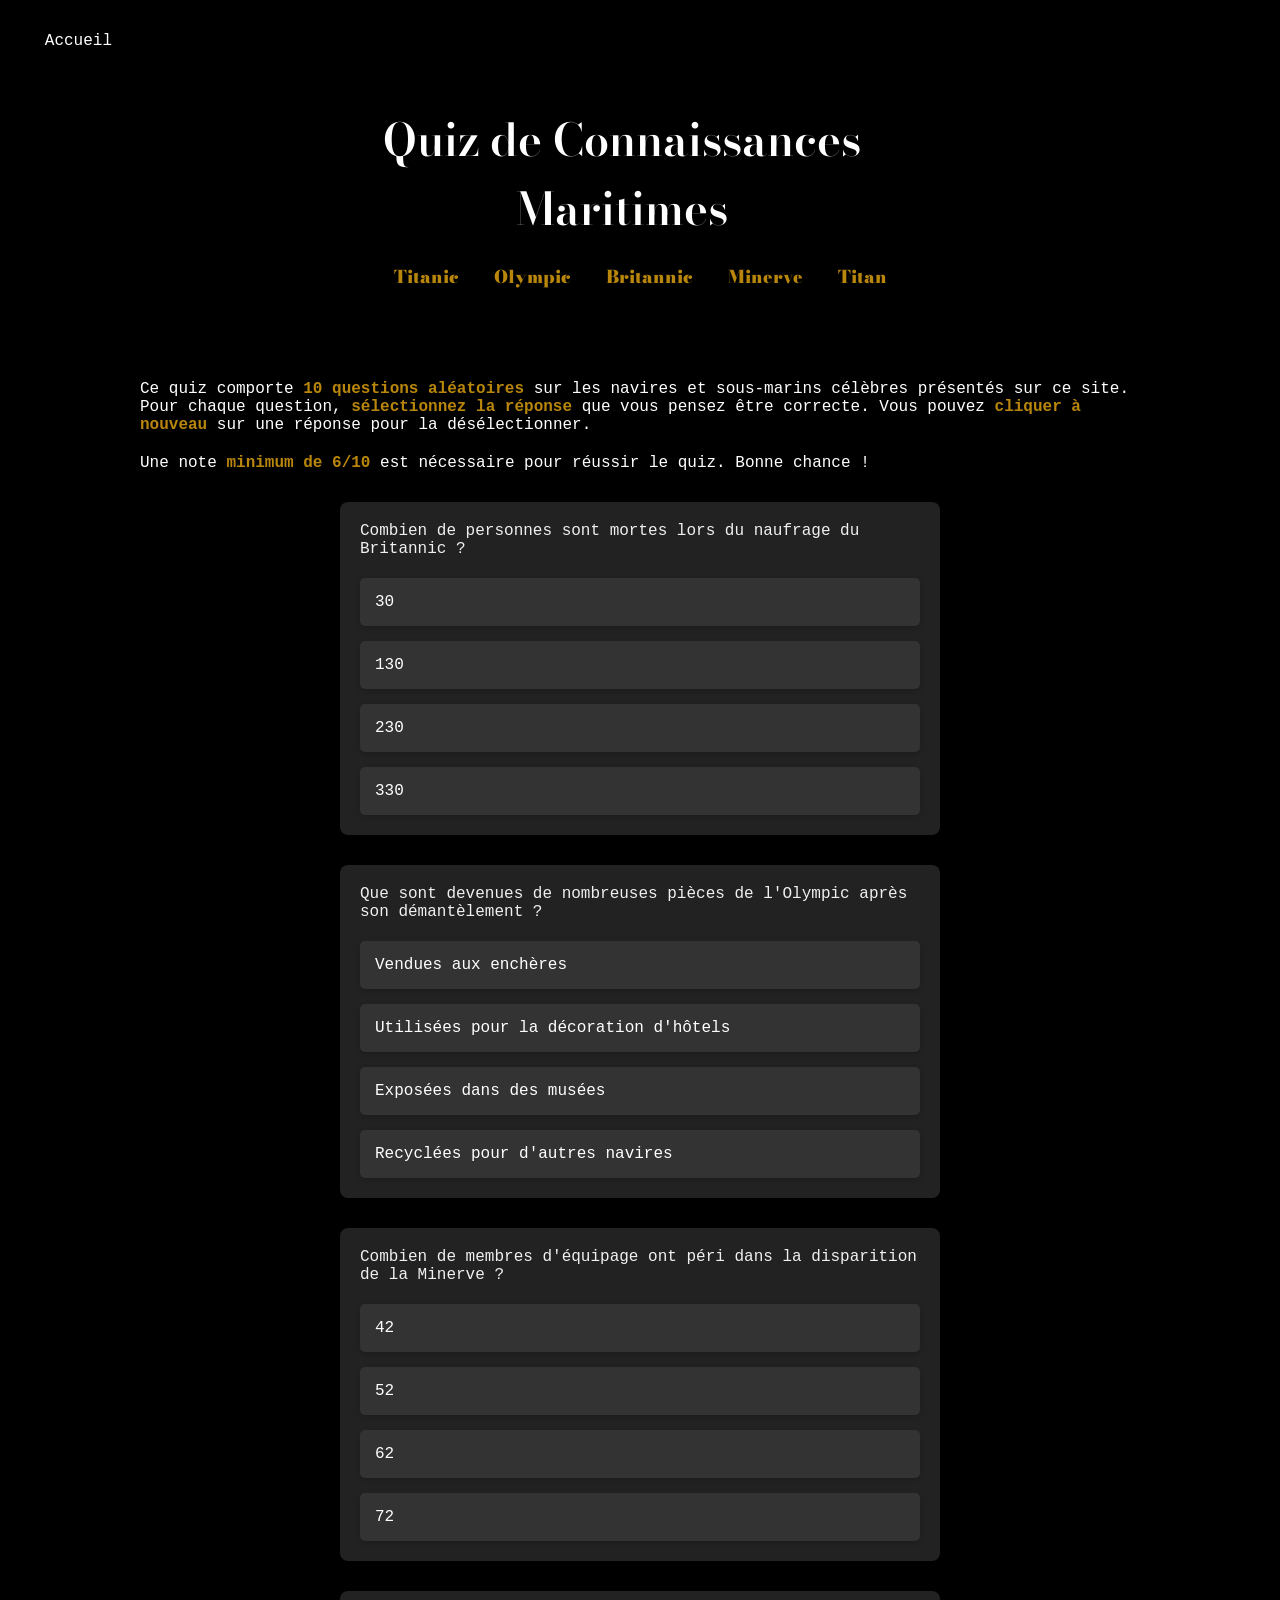
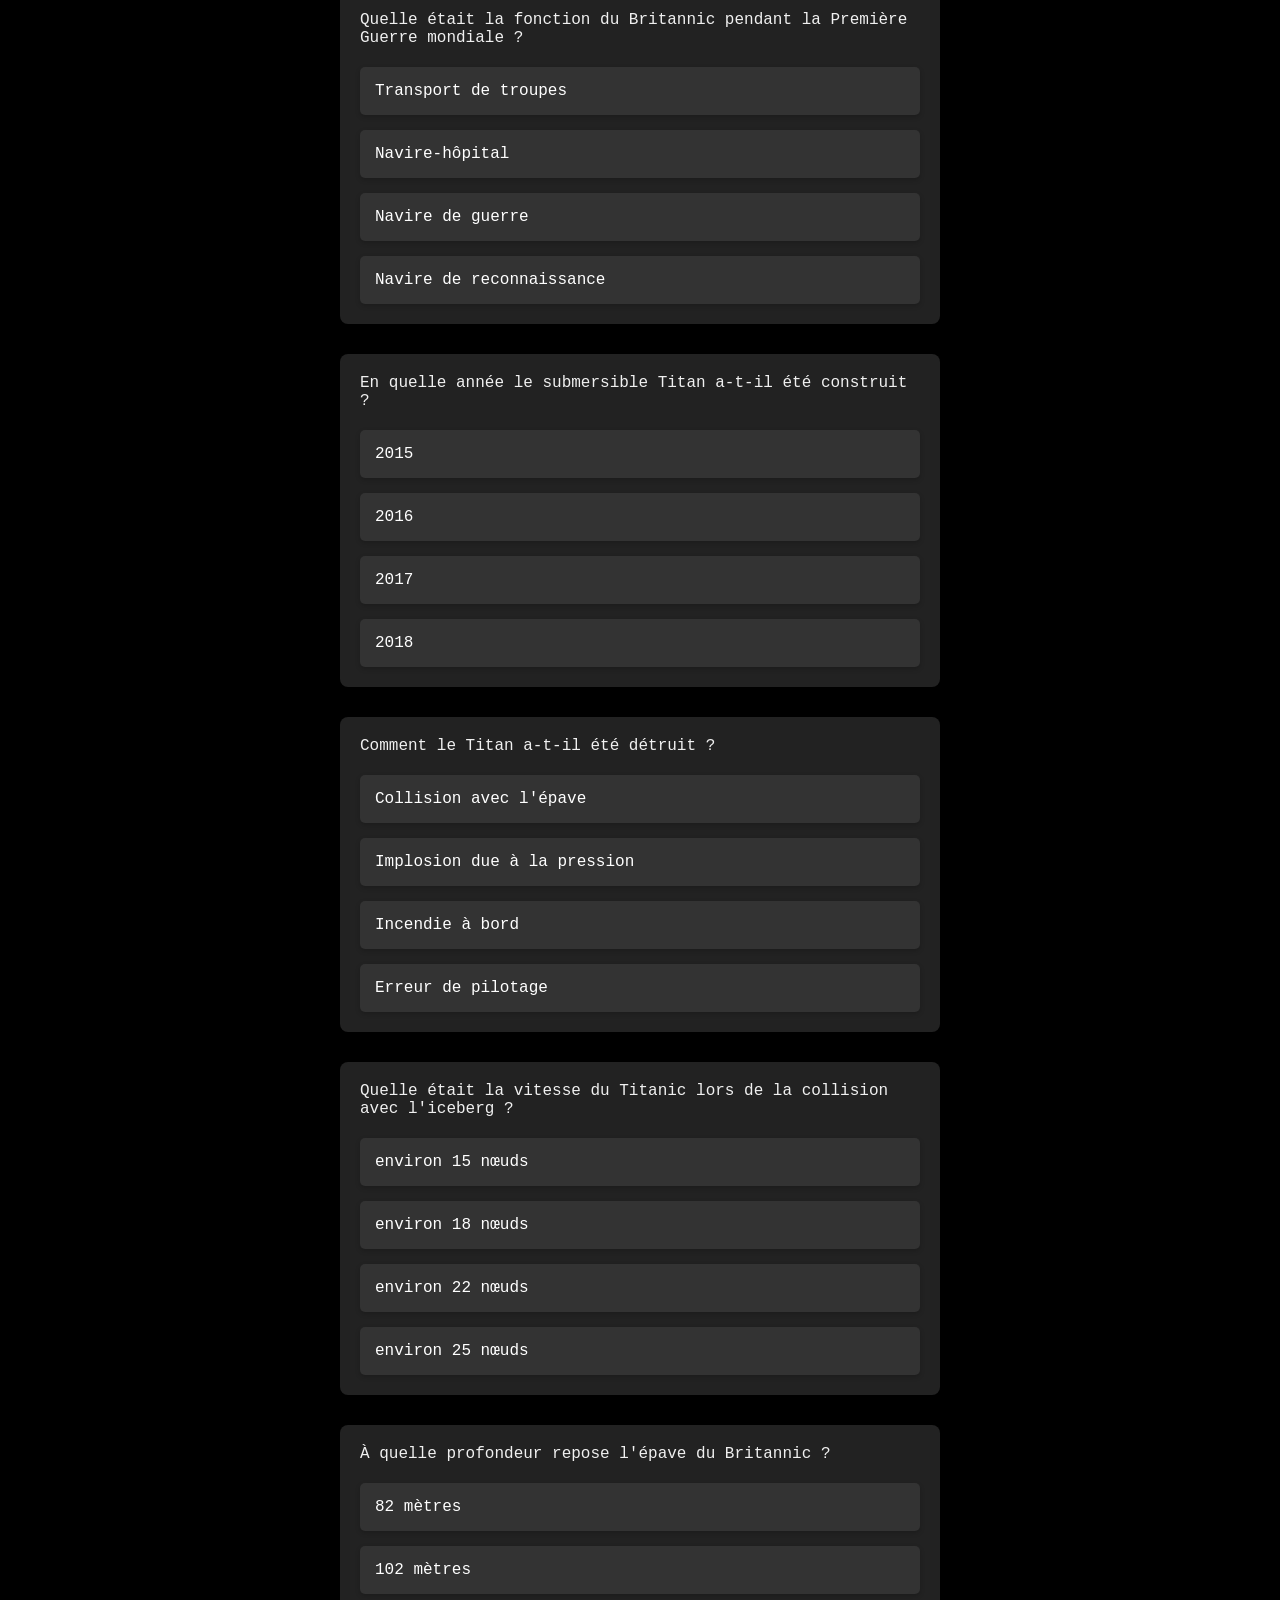
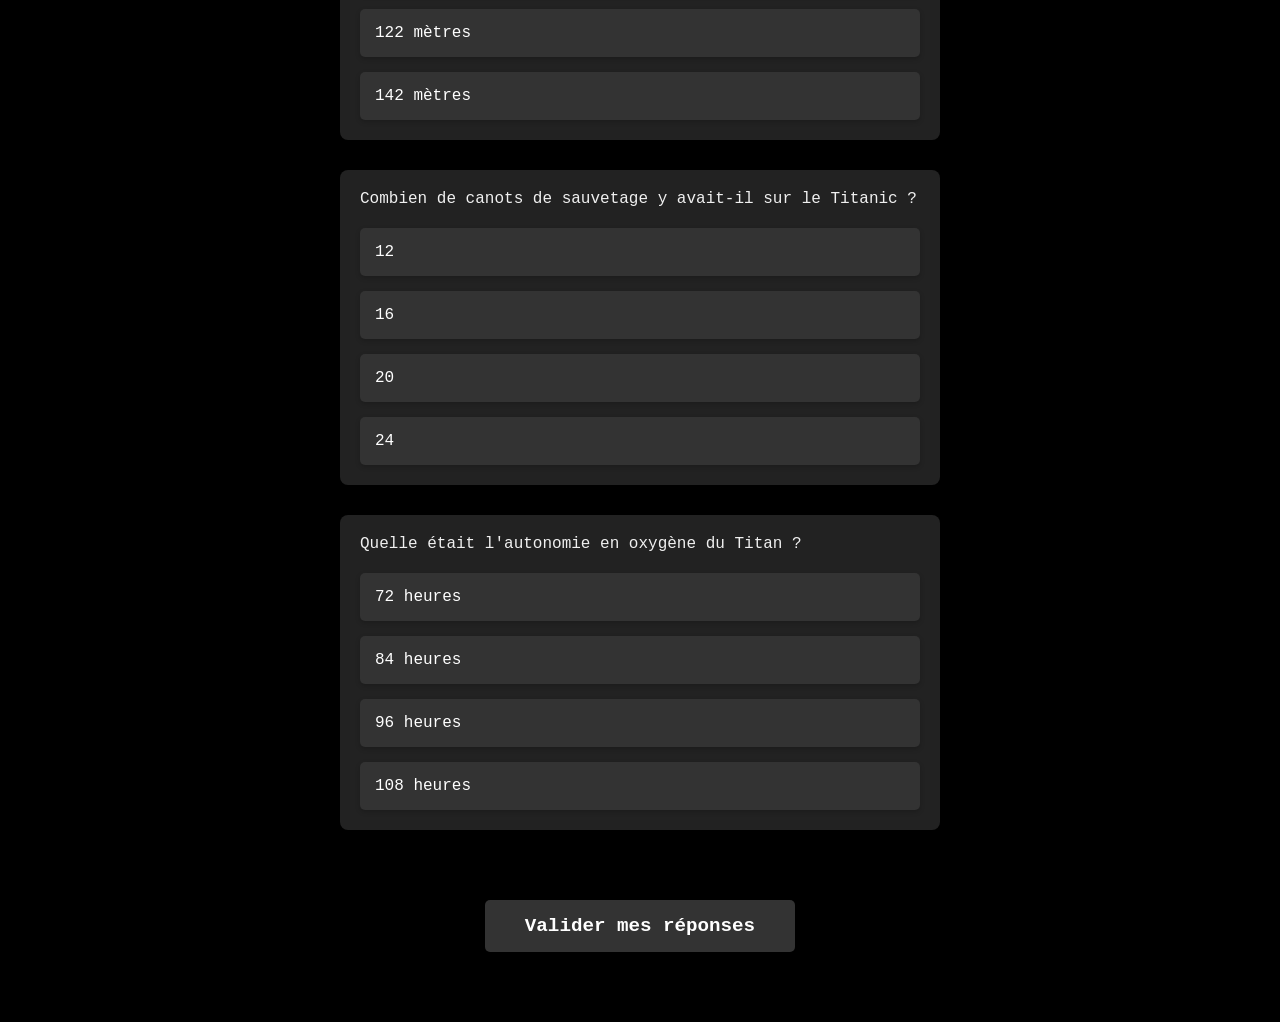
<file: QCMs.html>
<!DOCTYPE html>
<html lang="fr">
<head>
  <meta charset="UTF-8">
  <meta http-equiv="X-UA-Compatible" content="IE=edge">
  <meta name="viewport" content="width=device-width, initial-scale=1.0">
  <link rel="preconnect" href="https://fonts.googleapis.com">
  <link rel="preconnect" href="https://fonts.gstatic.com" crossorigin>
  <link href="https://fonts.googleapis.com/css2?family=Bodoni+Moda:ital,opsz,wght@0,6..96,400..900;1,6..96,400..900&display=swap" rel="stylesheet">
  <link rel="stylesheet" href="QCMs.css">
  <title>QCM sur les Naufrages Célèbres</title>
</head>
<body>
  <div class="container">
    <div class="header">
      <div class="home">
        <a href="index.html">Accueil</a>
      </div>
      <div class="upper">
        <div class="titre">Quiz de Connaissances Maritimes</div>
      </div>
      <div class="lower">
        <div class="lien">
          <a href="titanic.html">Titanic</a>
        </div>
        <div class="lien">
          <a href="Page-Olympique.html">Olympic</a>
        </div>
        <div class="lien">
          <a href="Page-Britanique.html">Britannic</a>
        </div>
        <div class="lien">
          <a href="Page-Minerve.html">Minerve</a>
        </div>
        <div class="lien">
          <a href="Titan.html">Titan</a>
        </div>
      </div>
    </div>

    <div class="container-body">
      <div class="description">
        <p>Ce quiz comporte <span class="highlight">10 questions aléatoires</span> sur les navires et sous-marins célèbres présentés sur ce site. Pour chaque question, <span class="highlight">sélectionnez la réponse</span> que vous pensez être correcte. Vous pouvez <span class="highlight">cliquer à nouveau</span> sur une réponse pour la désélectionner.</p>
        <p style="margin-top: 20px;">Une note <span class="highlight">minimum de 6/10</span> est nécessaire pour réussir le quiz. Bonne chance !</p>
      </div>
      
      <div id="questions-container" class="questions-container">
        <!-- Les questions seront générées dynamiquement par JavaScript -->
      </div>
      
      <div class="validate-container">
        <button id="validate-btn">Valider mes réponses</button>
      </div>
    </div>
  </div>

  <script src="QCMs.js"></script>
</body>
</html>
</file>
<file: QCMs.css>
/* Styles généraux */
* {
  margin: 0;
  padding: 0;
  box-sizing: border-box;
}

body {
  font-family: "Courier", serif;
  background-color: black;
  color: white;
  margin: 0;
}

.container {
  margin: 0 auto;
  display: flex;
  flex-direction: column;
}

/* Header */
.header {
  display: flex;
  flex-direction: column;
  align-items: center;
  margin-bottom: 50px;
  background-color: black;
  padding: 20px;
  height: 300px;
  background-image: linear-gradient(to bottom, rgba(0, 0, 0, 0), rgba(0, 0, 0, 0.7)), linear-gradient(to bottom, rgba(0, 0, 0, 0), rgba(0, 0, 0, 0.7)), url('https://cdn.glitch.global/f5ce6009-1228-4be5-94bb-b3777fc53977/FLORA-Homme_ecrivain_paquebot-fb36d589.png?v=1742371562953');
  background-size: cover;
  background-position: center;
}

.home, .upper, .lower {
  position: relative;
}

.home {
  align-self: flex-start;
  margin-bottom: 20px;
  color: white;
  margin-top: 1%;
  margin-left: 2%;
}

.home a {
  text-decoration: none;
  color: white;
}

.home a:hover {
  text-decoration: none;
}

.upper {
  margin-bottom: 20px;
  flex: 5;
  display: flex;
  justify-content: end;
  align-items: start;
}

.titre {
  font-size: 45px;
  font-weight: 600;
  text-align: center;
  color: white;
  font-family: "Bodoni Moda", serif;
  margin-top: 5%;
  margin-right: 5%;
}

.lower {
  display: flex;
  flex-wrap: wrap;
  justify-content: center;
  gap: 15px;
  flex: 1;
  align-content: center;
}

.lien a {
  text-decoration: none;
  color: #b8860b;
  font-size: 1.1em;
  padding: 5px 10px;
  transition: all 0.3s ease;
  font-family: "Bodoni Moda", serif;
  font-weight: 900;
}

.lien a:hover {
  border-top: 2px solid #b8860b;
  border-bottom: 2px solid #b8860b;
  padding: 3px 10px;
  text-decoration: none;
}

/* Container du QCM */
.container-body {
  width: 100%;
  padding: 30px;
  border-radius: 8px;
  display: flex;
  flex-direction: column;
  align-items: center;
}

/* Description */
.description {
  width: 100%;
  max-width: 1000px;
  margin-bottom: 30px;
}

.highlight {
  font-weight: bold;
  color: #b8860b; 
}

/* Style des questions */
.questions-container {
  margin-bottom: 40px;
  width: 100%;
  max-width: 600px;
}

.question {
  background-color: #222;
  margin-bottom: 30px;
  padding: 20px;
  border-radius: 8px;
  box-shadow: 0 3px 10px rgba(0, 0, 0, 0.2);
}

.utterance {
  font-size: 1em;
  margin-bottom: 20px;
  font-weight: 500;
  color: #f0f0f0;
}

.choices {
  display: flex;
  flex-direction: column;
  gap: 15px;
}

.choice {
  background-color: #333;
  padding: 15px;
  border-radius: 5px;
  cursor: pointer;
  transition: all 0.1s ease;
  box-shadow: 0 2px 5px rgba(0, 0, 0, 0.2);
}

.choice:hover {
  background-color: #444;
  transform: translateY(-2px);
}

.choice.selected {
  background-color: #444;
  border: 2px solid #b8860b;
  font-weight: bold;
}

/* Bouton Valider */
.validate-container {
  display: flex;
  justify-content: center;
  margin-bottom: 40px;
}

#validate-btn {
  background-color: #333;
  color: white;
  border: none;
  padding: 15px 40px;
  font-size: 1.2em;
  font-weight: bold;
  border-radius: 5px;
  cursor: pointer;
  transition: all 0.3s ease;
  font-family: "Courier", serif;
}

#validate-btn:hover {
  background-color: #444;
  transform: translateY(-2px);
  box-shadow: 0 5px 10px rgba(0, 0, 0, 0.3);
}

/* Responsive */
@media (max-width: 768px) {
  .container {
    padding: 10px;
  }
  
  .lower {
    flex-direction: column;
    gap: 10px;
  }
  
  .titre {
    font-size: 2em;
  }
  
  .utterance {
    font-size: 1.1em;
  }
  
  .choice {
    padding: 12px;
  }
  
  #validate-btn {
    padding: 12px 30px;
    font-size: 1.1em;
  }
}
</file>
